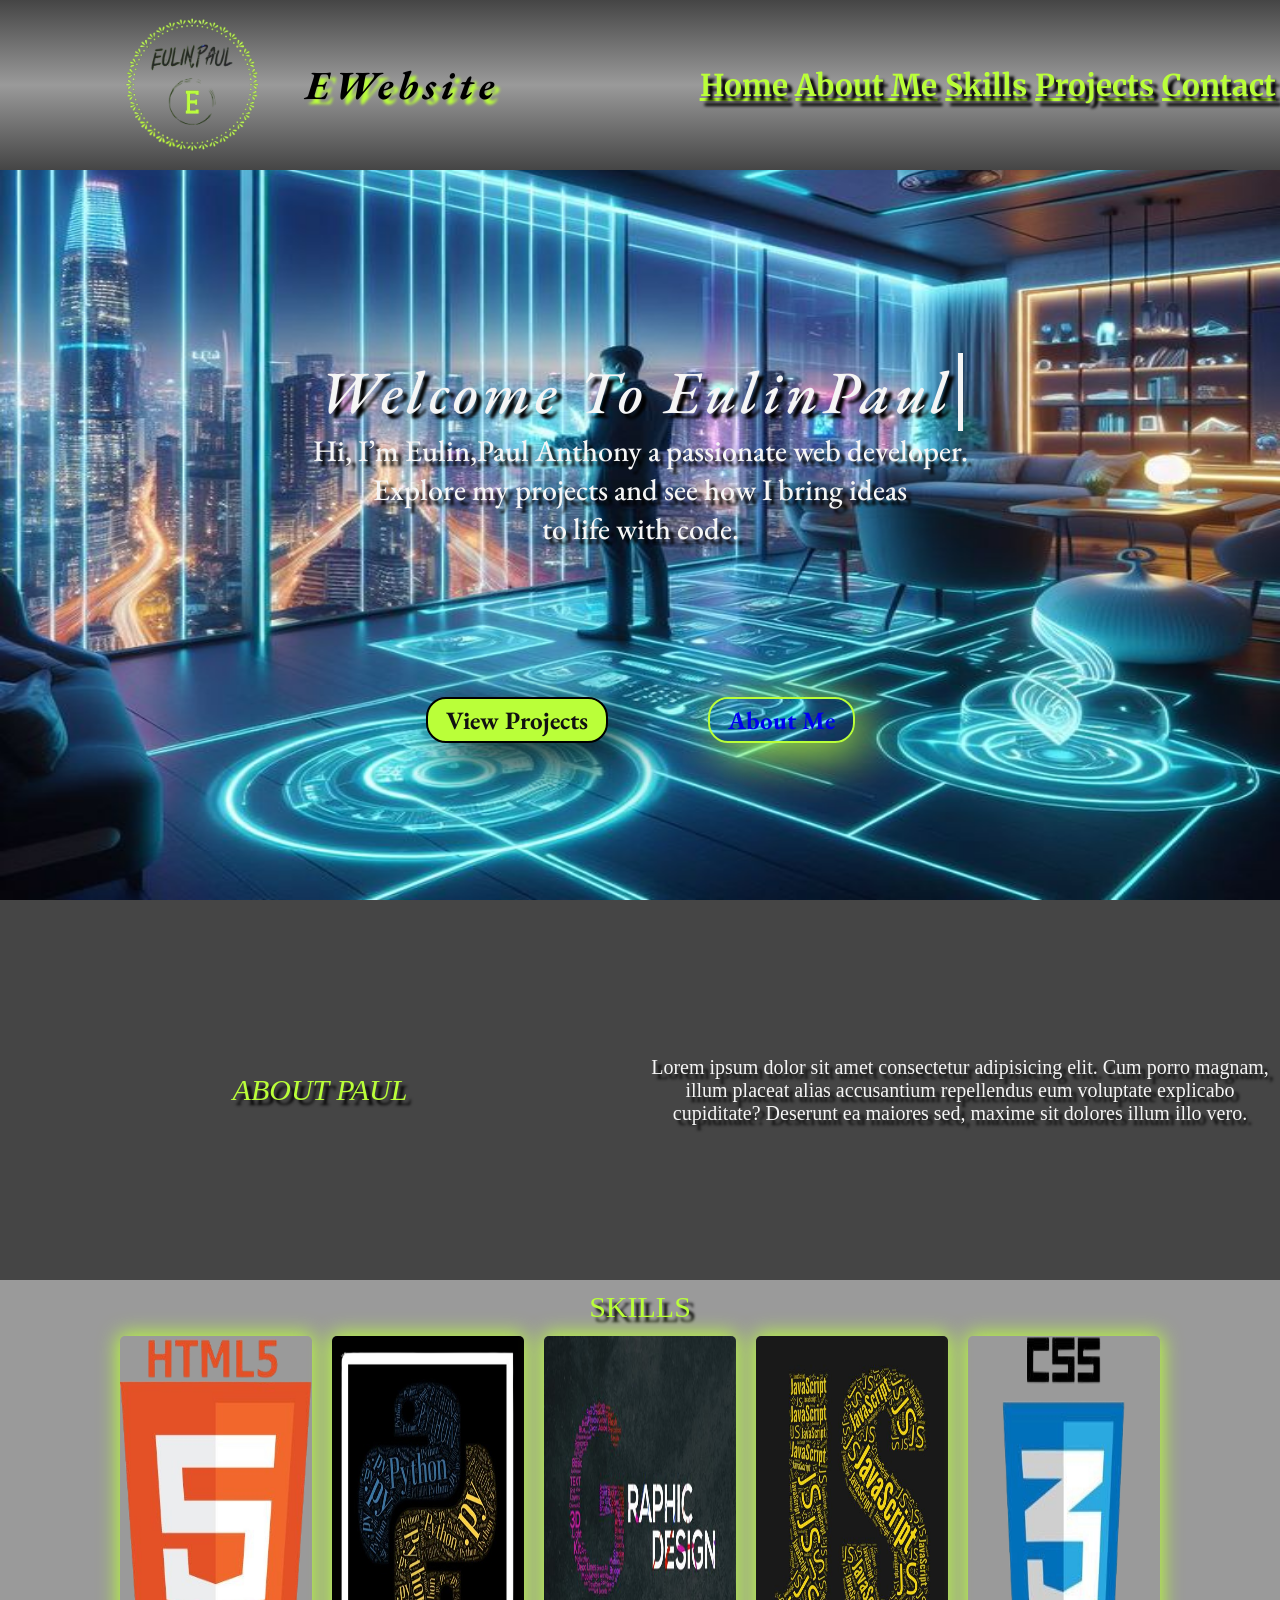
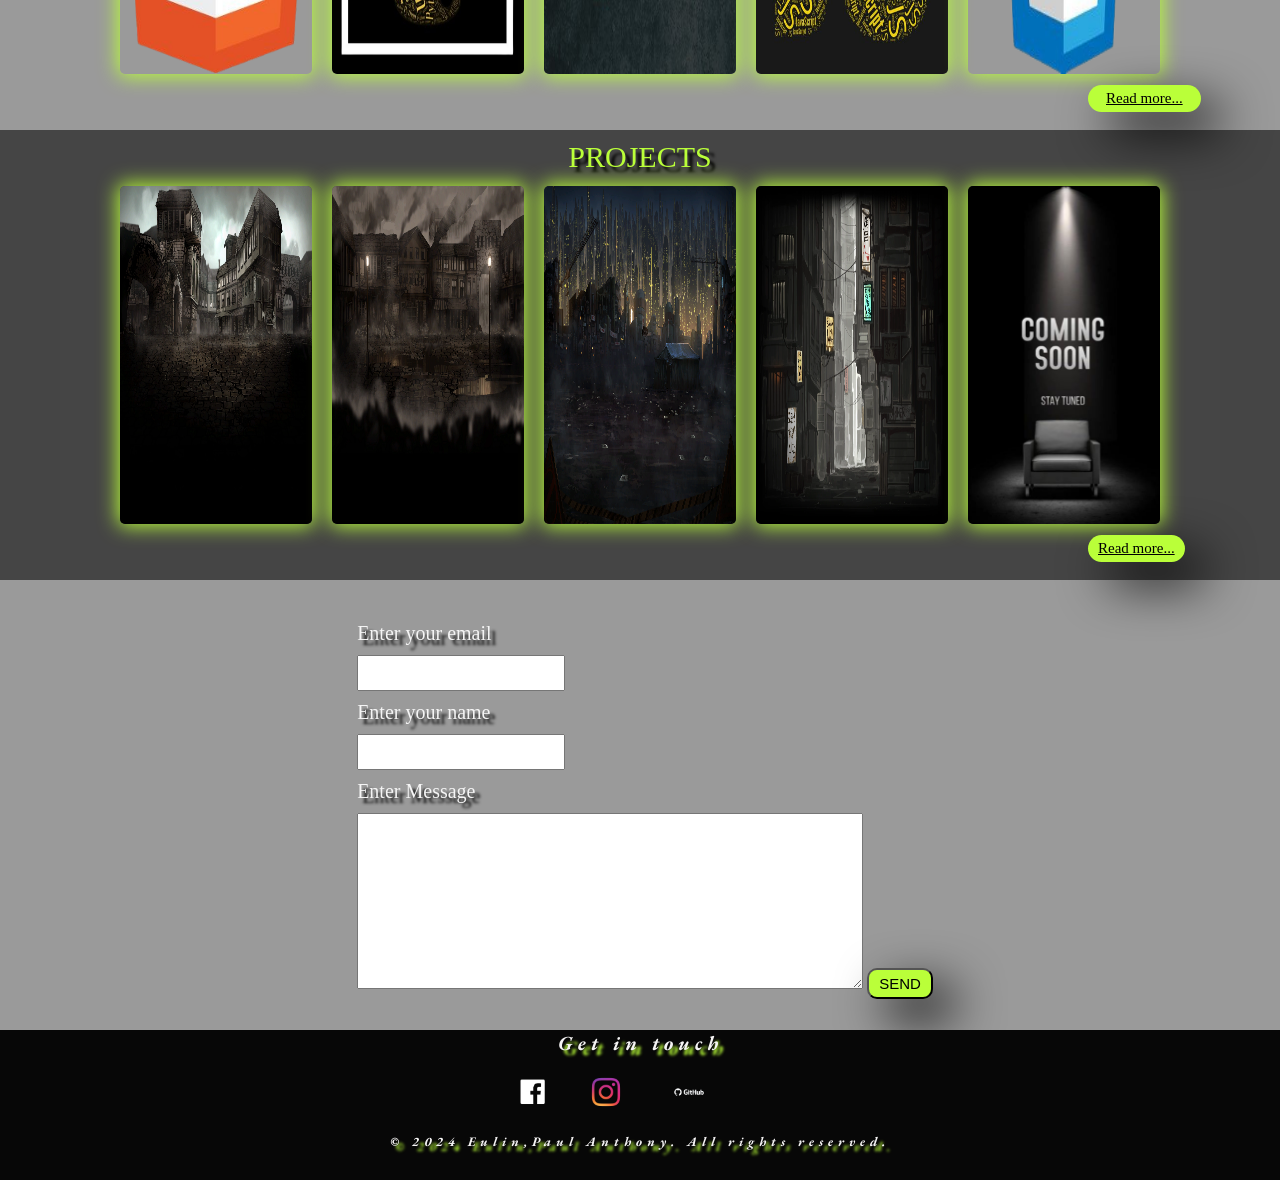
<file: index.html>
<!DOCTYPE html>
<html lang="en">
<head>

  <link rel="preconnect" href="https://fonts.googleapis.com">
  <link rel="preconnect" href="https://fonts.gstatic.com" crossorigin>
  <link href="https://fonts.googleapis.com/css2?family=Jacquarda+Bastarda+9&family=Merriweather:ital,wght@0,300;0,400;0,700;0,900;1,300;1,400;1,700;1,900&display=swap" rel="stylesheet">
  <link rel="preconnect" href="https://fonts.googleapis.com">
  <link rel="preconnect" href="https://fonts.gstatic.com" crossorigin>
  <link href="https://fonts.googleapis.com/css2?family=EB+Garamond:ital,wght@0,400..800;1,400..800&family=Edu+AU+VIC+WA+NT+Dots:wght@400..700&display=swap" rel="stylesheet">

  <meta charset="UTF-8">
  <meta name="viewport" content="width=device-width, initial-scale=1.0">
  <title>EulinSite</title>

  <link rel="stylesheet" href="Design/navigation.css">
  <link rel="stylesheet" href="Design/about.css">
  <link rel="stylesheet" href="Design/bahay.css">
  <link rel="stylesheet" href="Design/skills.css">
  <link rel="stylesheet" href="Design/projects.css">
  <link rel="stylesheet" href="Design/footer.css">
  <link rel="stylesheet" href="Design/contact.css">

 



</head>



<body style="margin: 0;">
 
    <div class="nav-cont">

      <div class="logo-cont">
        <img src="Images/logo.png">
      </div>

      <div class="nav-title-cont">
        <p>EWebsite</p>
      </div>

      <div class="nav-buttons-cont">
        <p><a href=#home>Home</a></p>
        <p><a href=#me>About Me</a></p>
        <p><a href=#skills>Skills</a></p>
        <p><a href=#project>Projects</a> </p>
        <p><a href=#contact>Contact</a></p>
      </div>

    </div>

    <div class="bahay-cont" id="home">
      

        <img src="Images/about1.jpg">
           
        <div class="bahay-con-cont">
        
          <span>
          Welcome To EulinPaul's Portfolio
        </span>
        
       
        <p> Hi, I’m Eulin,Paul Anthony a passionate web developer.</p>
        <p>Explore my projects and see how I bring ideas</p>
        <p>to life with code.</p>

      

        <div class="home-button">
          <a href="projects.html">
            <h6 class="p-1">View Projects</h6>
          </a>

          <a>
            <h6 class="p-2"  id="me" ><a href=#me>About Me</a></h6>
          </a>
         
        </div>
      </div>
    </div>

    <div class="about-cont">
      
      
      <div class="about-name" >
        <p data-text="About Paul">About Paul</p>
      </div> 
  
      <div class="about-descript" id="skills"> <p>Lorem ipsum dolor sit amet consectetur adipisicing elit. Cum porro magnam, illum placeat alias accusantium repellendus eum voluptate explicabo cupiditate? Deserunt ea maiores sed, maxime sit dolores illum illo vero.</p></div> 
  
    </div> 


    <div class="skill-cont">
      <span> Skills</span>
      
        <a href="skills.html">Read more...</a>
        

      <div class="skill-img-cont" id="project"> 

        <img src="Images/html-removebg-preview.png" class="img-cont">
        <img src="Images/pyton-removebg-preview.png" class="img-cont">
        <img src="Images/graphic design.jpg" class="img-cont">
        <img src="Images/js.jpg" class="img-cont">
        <img src="Images/css-removebg-preview.png" class="img-cont">
      </div>
    </div>

    <div class="project-cont">

      <span> Projects</span>

      
        <a href="projects.html">Read more...</a>
     

      <div class="project-img-cont"> 

        <img src="image/n1.webp" class="img-cont">
        <img src="image/n2.webp" class="img-cont">
        <img src="image/n3.webp" class="img-cont">
        <img src="image/n4.webp" class="img-cont">
        <img src="Images/comingsoon.jpg" class="img-cont">
      </div>
    </div>


  </div>
    
  <div class="contact-cont">
    <form method="post" action="website.php">
        <p>Enter your email</p>
        <input class="email" type="email" name="email" required>

        <p>Enter your name</p>
        <input class="name" type="text" name="name" required>

        <p>Enter Message</p>
        <textarea class="message" name="message" required></textarea>

        <button class="send" type="submit">SEND</button>
    </form>
</div>

    <div class="footer-cont">
      <span id="contact">Get in touch</span>
     
      <p>
        © 2024 Eulin,Paul Anthony. All rights reserved.
      </p>

      <div class="footer-img-cont">
        <a href="https://www.facebook.com/profile.php?id=100009407843330" target="_blank"> 
          <img src="Images/fb-removebg-preview.png" >
        </a>
        <a href="#home">
          <img src="Images/insta-removebg-preview.png" >
        </a>
        <a href="https://github.com/EulinPaulAnthony" target="_blank">
          <img src="Images/github-removebg-preview.png" >
        </a>
        
        
      </div>
   
 
 
</body>

</html>
</file>
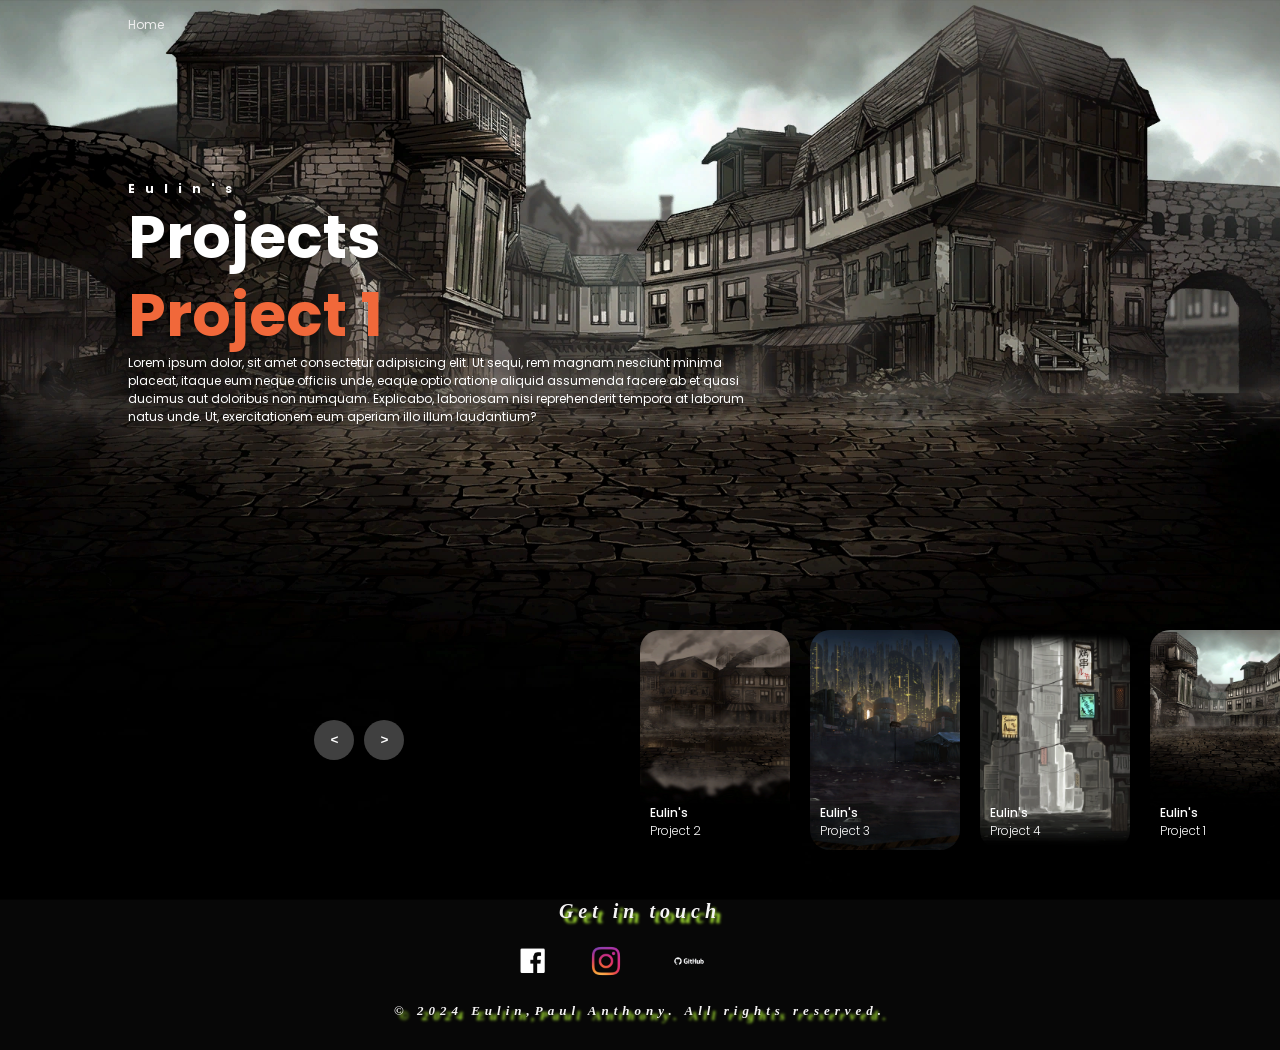
<file: projects.html>
<!DOCTYPE html>
<html lang="en">
<head>
    <meta charset="UTF-8">
    <meta name="viewport" content="width=device-width, initial-scale=1.0">
    <title>Document</title>
    <link rel="stylesheet" href="project_style.css">
    <link rel="stylesheet" href="Design/footer.css">
</head>
<body>
    <header>
        <nav>
            
            <a href="index.html">Home</a>
          
        </nav>
    </header>

    <!-- carousel -->
    <div class="carousel">
        <!-- list item -->
        <div class="list">
            <div class="item">
                <img src="image/n1.webp">
                <div class="content">
                    <div class="author">Eulin's</div>
                    <div class="title">Projects</div>
                    <div class="topic">Project 1</div>
                    <div class="des">
                        <!-- lorem 50 -->
                        Lorem ipsum dolor, sit amet consectetur adipisicing elit. Ut sequi, rem magnam nesciunt minima placeat, itaque eum neque officiis unde, eaque optio ratione aliquid assumenda facere ab et quasi ducimus aut doloribus non numquam. Explicabo, laboriosam nisi reprehenderit tempora at laborum natus unde. Ut, exercitationem eum aperiam illo illum laudantium?
                    </div>
                   
                </div>
            </div>
            <div class="item">
                <img src="image/n2.webp">
                <div class="content">
                    <div class="author">Eulin's</div>
                    <div class="title">Projects</div>
                    <div class="topic">Project 2</div>
                    <div class="des">
                        Lorem ipsum dolor, sit amet consectetur adipisicing elit. Ut sequi, rem magnam nesciunt minima placeat, itaque eum neque officiis unde, eaque optio ratione aliquid assumenda facere ab et quasi ducimus aut doloribus non numquam. Explicabo, laboriosam nisi reprehenderit tempora at laborum natus unde. Ut, exercitationem eum aperiam illo illum laudantium?
                    </div>
                    
                </div>
            </div>
            <div class="item">
                <img src="image/n3.webp">
                <div class="content">
                    <div class="author">Eulin's</div>
                    <div class="title">Projects</div>
                    <div class="topic">Project 3</div>
                    <div class="des">
                        Lorem ipsum dolor, sit amet consectetur adipisicing elit. Ut sequi, rem magnam nesciunt minima placeat, itaque eum neque officiis unde, eaque optio ratione aliquid assumenda facere ab et quasi ducimus aut doloribus non numquam. Explicabo, laboriosam nisi reprehenderit tempora at laborum natus unde. Ut, exercitationem eum aperiam illo illum laudantium?
                    </div>
                  
                </div>
            </div>
            <div class="item">
                <img src="image/n4.webp">
                <div class="content">
                    <div class="author">Eulin's</div>
                    <div class="title">Projects</div>
                    <div class="topic">Project 4</div>
                    <div class="des">
                        Lorem ipsum dolor, sit amet consectetur adipisicing elit. Ut sequi, rem magnam nesciunt minima placeat, itaque eum neque officiis unde, eaque optio ratione aliquid assumenda facere ab et quasi ducimus aut doloribus non numquam. Explicabo, laboriosam nisi reprehenderit tempora at laborum natus unde. Ut, exercitationem eum aperiam illo illum laudantium?
                    </div>
                  
                </div>
            </div>
        </div>
        <!-- list thumnail -->
        <div class="thumbnail">
            <div class="item">
                <img src="image/n1.webp">
                <div class="content">
                    <div class="title">
                        Eulin's
                    </div>
                    <div class="description">
                        Project 1
                    </div>
                </div>
            </div>
            <div class="item">
                <img src="image/n2.webp">
                <div class="content">
                    <div class="title">
                        Eulin's
                    </div>
                    <div class="description">
                        Project 2
                    </div>
                </div>
            </div>
            <div class="item">
                <img src="image/n3.webp">
                <div class="content">
                    <div class="title">
                        Eulin's
                    </div>
                    <div class="description">
                        Project 3
                    </div>
                </div>
            </div>
            <div class="item">
                <img src="image/n4.webp">
                <div class="content">
                    <div class="title">
                        Eulin's
                    </div>
                    <div class="description">
                        Project 4
                    </div>
                </div>
            </div>
        </div>
        <!-- next prev -->

        <div class="arrows">
            <button id="prev"><</button>
            <button id="next">></button>
        </div>
        <!-- time running -->
        <div class="time"></div>
    </div>

    <div class="footer-cont">
        <span id="contact">Get in touch</span>
       
        <p>
          © 2024 Eulin,Paul Anthony. All rights reserved.
        </p>
  
        <div class="footer-img-cont">
          <a href="https://www.facebook.com/profile.php?id=100009407843330" target="_blank"> 
            <img src="Images/fb-removebg-preview.png" >
          </a>
          <a href="#home">
            <img src="Images/insta-removebg-preview.png" >
          </a>
          <a href="https://github.com/EulinPaulAnthony" target="_blank">
            <img src="Images/github-removebg-preview.png" >
          </a>
          
          
        </div>

    <script src="project.js"></script>
</body>
</html>
</file>
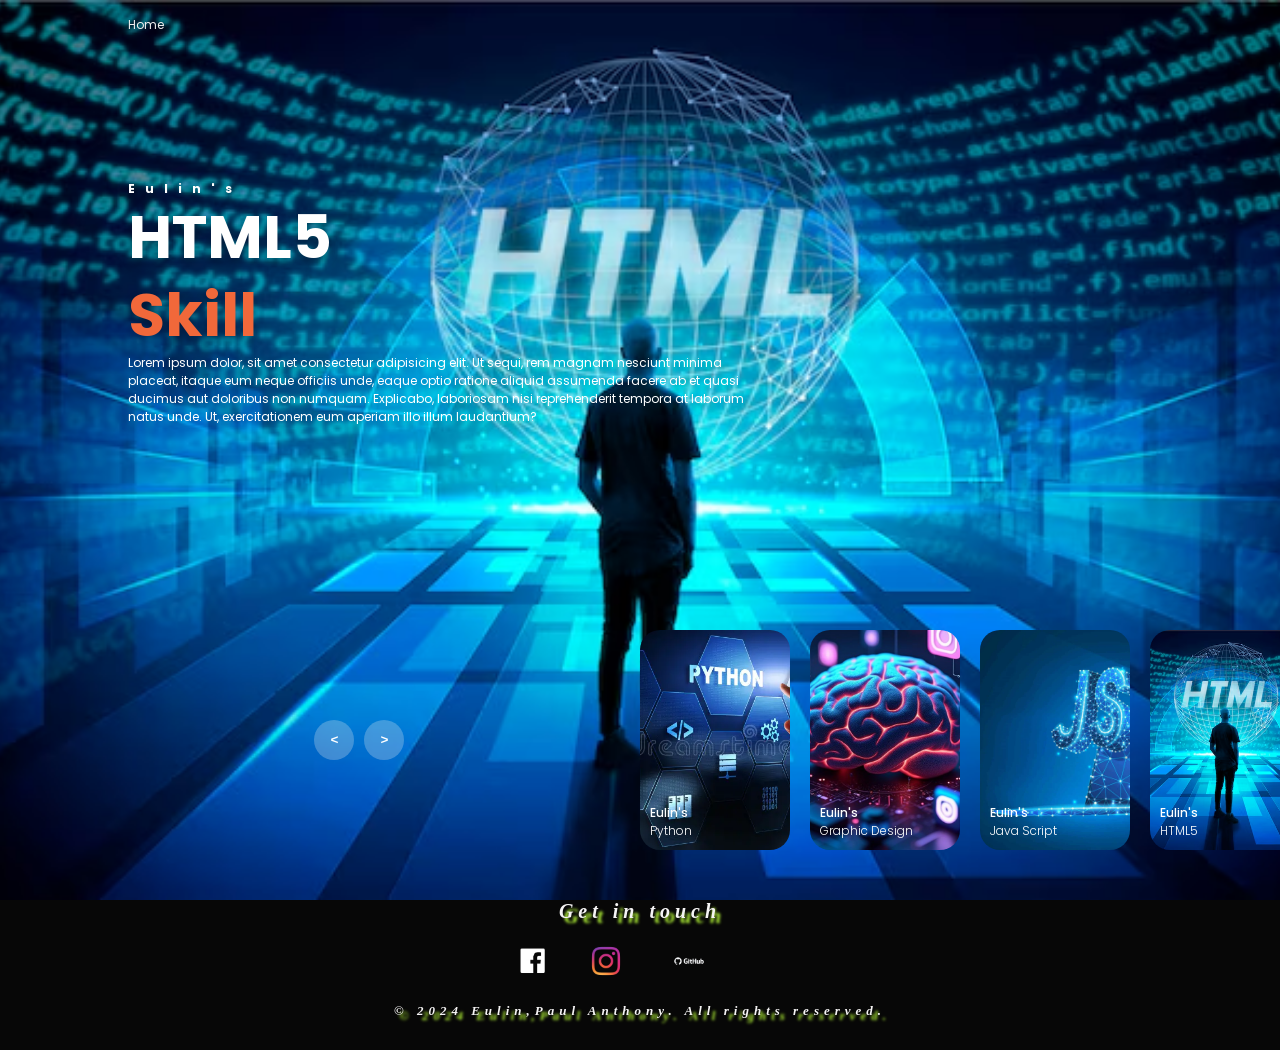
<file: skills.html>
<!DOCTYPE html>
<html lang="en">
<head>
    <meta charset="UTF-8">
    <meta name="viewport" content="width=device-width, initial-scale=1.0">
    <title>Document</title>
    <link rel="stylesheet" href="project_style.css">
    <link rel="stylesheet" href="Design/footer.css">
</head>
<body>
    <header>
        <nav>
            
            <a href="index.html">Home</a>
          
        </nav>
    </header>

    <!-- carousel -->
    <div class="carousel">
        <!-- list item -->
        <div class="list">
            <div class="item">
                <img src="image/htmlimage.avif">
                <div class="content">
                    <div class="author">Eulin's</div>
                    <div class="title">HTML5</div>
                    <div class="topic">Skill</div>
                    <div class="des">
                        <!-- lorem 50 -->
                        Lorem ipsum dolor, sit amet consectetur adipisicing elit. Ut sequi, rem magnam nesciunt minima placeat, itaque eum neque officiis unde, eaque optio ratione aliquid assumenda facere ab et quasi ducimus aut doloribus non numquam. Explicabo, laboriosam nisi reprehenderit tempora at laborum natus unde. Ut, exercitationem eum aperiam illo illum laudantium?
                    </div>
                   
                </div>
            </div>
            <div class="item">
                <img src="image/pytonimg.webp">
                <div class="content">
                    <div class="author">Eulin's</div>
                    <div class="title">Python</div>
                    <div class="topic">Skill</div>
                    <div class="des">
                        Lorem ipsum dolor, sit amet consectetur adipisicing elit. Ut sequi, rem magnam nesciunt minima placeat, itaque eum neque officiis unde, eaque optio ratione aliquid assumenda facere ab et quasi ducimus aut doloribus non numquam. Explicabo, laboriosam nisi reprehenderit tempora at laborum natus unde. Ut, exercitationem eum aperiam illo illum laudantium?
                    </div>
                    
                </div>
            </div>
            <div class="item">
                <img src="image/graphicd.jfif">
                <div class="content">
                    <div class="author">Eulin's</div>
                    <div class="title">Graphic Design</div>
                    <div class="topic">Skill</div>
                    <div class="des">
                        Lorem ipsum dolor, sit amet consectetur adipisicing elit. Ut sequi, rem magnam nesciunt minima placeat, itaque eum neque officiis unde, eaque optio ratione aliquid assumenda facere ab et quasi ducimus aut doloribus non numquam. Explicabo, laboriosam nisi reprehenderit tempora at laborum natus unde. Ut, exercitationem eum aperiam illo illum laudantium?
                    </div>
                  
                </div>
            </div>
            <div class="item">
                <img src="image/js img.jpg">
                <div class="content">
                    <div class="author">Eulin's</div>
                    <div class="title">Java Script</div>
                    <div class="topic">Skill</div>
                    <div class="des">
                        Lorem ipsum dolor, sit amet consectetur adipisicing elit. Ut sequi, rem magnam nesciunt minima placeat, itaque eum neque officiis unde, eaque optio ratione aliquid assumenda facere ab et quasi ducimus aut doloribus non numquam. Explicabo, laboriosam nisi reprehenderit tempora at laborum natus unde. Ut, exercitationem eum aperiam illo illum laudantium?
                    </div>

                    
                </div>
            </div>
        </div>
        <!-- list thumnail -->
        <div class="thumbnail">
            <div class="item">
                <img src="image/htmlimage.avif">
                <div class="content">
                    <div class="title">
                        Eulin's
                    </div>
                    <div class="description">
                        HTML5
                    </div>
                </div>
            </div>
            <div class="item">
                <img src="image/pytonimg.webp">
                <div class="content">
                    <div class="title">
                        Eulin's
                    </div>
                    <div class="description">
                        Python
                    </div>
                </div>
            </div>
            <div class="item">
                <img src="image/graphicd.jfif">
                <div class="content">
                    <div class="title">
                        Eulin's
                    </div>
                    <div class="description">
                        Graphic Design
                    </div>
                </div>
            </div>
            <div class="item">
                <img src="image/js img.jpg">
                <div class="content">
                    <div class="title">
                        Eulin's
                    </div>
                    <div class="description">
                        Java Script
                    </div>
                </div>
            </div>
        </div>
        <!-- next prev -->

        <div class="arrows">
            <button id="prev"><</button>
            <button id="next">></button>
        </div>
        <!-- time running -->
        <div class="time"></div>
    </div>

    <div class="footer-cont">
        <span id="contact">Get in touch</span>
       
        <p>
          © 2024 Eulin,Paul Anthony. All rights reserved.
        </p>
  
        <div class="footer-img-cont">
          <a href="https://www.facebook.com/profile.php?id=100009407843330" target="_blank"> 
            <img src="Images/fb-removebg-preview.png" >
          </a>
          <a href="#home">
            <img src="Images/insta-removebg-preview.png" >
          </a>
          <a href="https://github.com/EulinPaulAnthony" target="_blank">
            <img src="Images/github-removebg-preview.png" >
          </a>
          
          
        </div>

    <script src="project.js"></script>
</body>
</html>
</file>
<file: Design/navigation.css>
.nav-cont{
  position:fixed;
  display: flex;
  width: 100%;
  height: 170px;
  background-image: linear-gradient(#454545, #9a9a9a, #454545);
  align-items: center;
  justify-content: space-around;
  z-index: 10;
 flex-shrink: 1;
}

.logo-cont{
  flex: 0.5;
  height: inherit;
  margin-left: 80px;
}

.logo-cont img{
  height: inherit;
  object-fit: contain;
}

.nav-title-cont{
  flex: 2;
  animation-name: mymove;
  position: relative;
  animation-duration: 5s;
}
@keyframes mymove {
  from {left: 300px;}
  to {left: 0px;}
}

.nav-title-cont p{
  font-family: "EB Garamond", serif;
  font-optical-sizing: auto;
  font-weight: 700;
  font-style: italic;
  font-size: 40px;
  letter-spacing: 5px;
  text-shadow: 5px 5px 3px rgb(186, 255, 57);
  color: black;
}

.nav-buttons-cont{
  flex: 3;
  display: inline-flex;
justify-content: space-around;

}

.nav-buttons-cont a{
  font-size: 30px;
  color: rgb(186, 255, 57);
  font-family: "Merriweather", serif;
  font-weight: 700;
  font-style: normal;
  text-shadow: 5px 5px 3px black;
}

.nav-buttons-cont a:hover{
  cursor: pointer;
  text-decoration: underline;
  text-underline-offset: 10px;
  text-decoration-color: black;
  text-decoration-thickness: 5px;
  text-decoration-style:solid ;
}
</file>
<file: Design/about.css>
.about-cont{
  width: 100%;
  height: 380px;
  background-color: #454545;
  display: flex;
  flex-direction: row;
  justify-content: space-between;
  align-items: center;
  row-gap: 50px;
}

.about-name{
  
  font-size: 30px;
  color: rgb(186, 255, 57);
  font-optical-sizing: auto;
  font-weight: 500;
  font-style: italic;
  text-shadow: 5px 5px 3px black;
  width: 100%;
  text-align: center;
  text-transform: uppercase;
  animation: bounce 5s ease 2s 10 ;
}
@keyframes bounce{
  0%,
  20%,
  50%,
  80%,
  100%{ 
    transform: translateY(0);
  }

  40%{
    transform: translateY(-30px);
  }

  60%{
    transform: translateY(-15px);
  }
}


.about-descript{

  margin: 0;
  padding: 0;
  width:  100%;
  text-align: center;
  font-weight: 500;
  font-style: normal;
  font-size: 20px;
  color: whitesmoke;
  text-shadow: 5px 5px 3px black;

}
</file>
<file: Design/bahay.css>
.bahay-cont{
  display: flex;
  background-color: rgb(214, 140, 44);
  width: 100%;
  height: 900px;
  font-family: "EB Garamond", serif;
  position: relative;
  justify-content: center;
  align-items: center;
}



.bahay-cont img{
  width: inherit;
  height: 900px;
  object-fit: fill;
}

.bahay-con-cont {
  position: absolute;
  display: flex;
  flex-direction: column;
  z-index: 2;
  justify-content: center;
  align-items: center;
  width: 100%;
  height: 100vh;
  align-items: center;
  
}

.bahay-con-cont span{
  display: flex;
  text-align: center;
  font-optical-sizing: auto;
  font-weight: 500;
  font-style: italic;
  font-size: 60px;
  color: whitesmoke;
  letter-spacing: 5px;
  border-right: 5px solid;
  white-space: nowrap;
  overflow: hidden;
  width: 50%;
  text-shadow: 5px 5px 3px black;
  animation: typing 4s steps(18),
              cursor .4s  infinite alternate;
}

@keyframes cursor{
  50% { border-color: transparent;}
}

@keyframes typing{
from {width: 0; animation-delay: 10s; }
}

.bahay-con-cont p{
  margin: 0;
  padding: 0;
  width:  100%;
  text-align: center;
  font-weight: 500;
  font-style: normal;
  font-size: 30px;
  color: whitesmoke;
  text-shadow: 5px 5px 3px black;
  
}

.home-button {
  position: absolute;
  top: 30vh;
  display: flex;
  flex-direction: row;
  z-index: 2;
  justify-content: center;
  align-items: center;
  width: 50%;
  height: 100vh;
  align-items: center;
  column-gap: 50px;
}

.p-1{
  font-size: 25px;
  background-color: rgb(186, 255, 57);
  color: rgb(17, 17, 17);
  border-color:black ;
  border-width: 2px;
  border-style: solid;
  padding: 5px 18px;
  border-radius: 20px;
  box-shadow: 20px 20px 50px black;
  transition: all 0.3s ; 
}

.p-1:hover{
  background-color: transparent;
  cursor: pointer;
  color: rgb(186, 255, 57) ;
  border-color:whites;
  border-width: 2px;
  border-style: solid;
  font-weight: bold;
  box-shadow: 10px 10px 50px rgb(186, 255, 57);
  
}

.p-2{
  font-size: 25px;
  background-color: transparent;
  color: rgb(186, 255, 57) ;
  border-color:rgb(186, 255, 57) ;
  border-width: 2px;
  border-style: solid;
  font-weight: bold;
  padding: 5px 18px;
  border-radius: 20px;
  box-shadow: 10px 10px 50px rgb(186, 255, 57);
  transition: all 0.3s ; 
}

.p-2:hover{
  background-color: rgb(186, 255, 57);
  color: black;
  border-color:black ;
  padding: 5px 18px;
  border-radius: 20px;
  box-shadow: 20px 20px 50px black;
  cursor: pointer;
}

.home-button a{
  text-decoration: none;
}
</file>
<file: Design/skills.css>
.skill-cont{
  display: flex;
width: 100%;
height: 450px;
background-color: #9a9a9a;
justify-content: center;
position: relative;
}


.skill-cont span{
 margin-top: 10px;
 font-size: 30px;
 color: rgb(186, 255, 57);
 font-optical-sizing: auto;
 font-weight: 500;
 font-style: bold;
 text-shadow: 5px 5px 3px black;
 width: 100%;
 text-align: center;
 text-transform: uppercase;
 animation: bounce 5s ease 2s 10 ;
}

.skill-cont a{
  position: absolute;
  top: 90%;
  left: 85%;
  z-index: 3;
  font-size: 15px;
  background-color: rgb(186, 255, 57);
  color: black;
  padding: 5px 18px;
  border-radius: 20px;
  box-shadow: 20px 20px 50px black;
  transition: all 0.3s ; 
}

.skill-cont a:hover{
  background-color: transparent;
  cursor: pointer;
  color: rgb(186, 255, 57) ;
  border-color:rgb(186, 255, 57) ;
  border-width: 2px;
  border-style: solid;
  font-weight: bold;
  box-shadow: 10px 10px 50px rgb(186, 255, 57);
  transition: all 1s ; 
}

.skill-img-cont{
  position: absolute;
  top: 12.5%;
  width: 100%;
  height: 75%;
  display: flex;
  flex-direction: row;
  justify-content: center;
  align-items: center;
  column-gap: 20px;
}


.img-cont{
  height: 100% ;
  width: 15%;
  border-radius: 5px;
  transition: 1s;
  box-shadow: 0 0 20px 2px  rgb(186, 255, 57) ;
}

.img-cont:hover{
  transform: scale(1.3);
  z-index: 2;

}
</file>
<file: Design/projects.css>
.project-cont{
  display: flex;
width: 100%;
height: 450px;
background-color: #454545;
justify-content: center;
position: relative;
}


.project-cont span{
 margin-top: 10px;
 font-size: 30px;
 color: rgb(186, 255, 57);
 font-optical-sizing: auto;
 font-weight: 500;
 font-style: bold;
 text-shadow: 5px 5px 3px black;
 width: 100%;
 text-align: center;
 text-transform: uppercase;
 animation: bounce 5s ease 2s 10 ;
}

.project-cont a{
  position: absolute;
  top: 90%;
  left: 85%;
  z-index: 3;
  font-size: 15px;
  background-color: rgb(186, 255, 57);
  color: black;
  padding: 5px 10px;
  border-radius: 20px;
  box-shadow: 20px 20px 50px black;
  transition: all 0.3s ; 
}

.project-cont a:hover{
  background-color: transparent;
  cursor: pointer;
  color: rgb(186, 255, 57) ;
  border-color:rgb(186, 255, 57) ;
  border-width: 2px;
  border-style: solid;
  font-weight: bold;
  box-shadow: 10px 10px 50px rgb(186, 255, 57);
  
}

.project-img-cont{
  position: absolute;
  top: 12.5%;
  width: 100%;
  height: 75%;
  display: flex;
  flex-direction: row;
  justify-content: center;
  align-items: center;
  column-gap: 20px;
}
</file>
<file: Design/footer.css>
.footer-cont{
  display: flex;
width: 100%;
height: 150px;
background-color: #070707;
justify-content: center;
position: relative;
}

.footer-cont span{
  font-family: "EB Garamond", serif;
  font-optical-sizing: auto;
  font-weight: 700;
  font-style: italic;
  font-size: 20px;
  letter-spacing: 5px;
  text-shadow: 5px 5px 3px rgb(186, 255, 57);
  color: rgb(245, 244, 244);
}


.footer-cont p{
  position: absolute;
  top: 60%;
  font-family: "EB Garamond", serif;
  font-optical-sizing: auto;
  font-weight: 700;
  font-style: italic;
  font-size: 13px;
  letter-spacing: 5px;
  text-shadow: 5px 5px 3px rgb(186, 255, 57);
  color: rgb(245, 244, 244);
}

.footer-img-cont{
  position: absolute;
  top: 30%;
  width: 20%;
  height: 25%;
  display: flex;
  flex-direction: row;
  justify-content: center;
  align-items: center;
  column-gap: 0px;
}

.footer-img-cont img{
  height: 100% ;
  width: 55%;
  border-radius: 5px;
  object-fit: cover;
}
.footer-img-cont img:hover{
  box-shadow: 10px 10px 50px rgb(186, 255, 57);
}
</file>
<file: Design/contact.css>
.contact-cont{
  display: flex;
  flex-direction: column;
width: 100%;
height: 450px;
background-color: #9a9a9a;
justify-content: center;
align-items: center;
position: relative;
}

.contact-cont p {
  margin: 10px;
  font-weight: 500;
  font-style: normal;
  font-size: 20px;
  color: whitesmoke;
  text-shadow: 5px 5px 3px black;
}

.email , .name {
  margin-left: 10px;
  margin-top: 0;
  height: 30px;
  width: 200px;
}
.message {
  margin-left: 10px;
  margin-top: 0;
  height: 170px;
  width: 500px;
  text-align: start;
}
.send{
 
  font-size: 15px;
  background-color: rgb(186, 255, 57);
  color: black;
  padding: 5px 10px;
  border-radius: 10px;
  box-shadow: 20px 20px 50px black;
  transition: all 0.3s ;
}

.send:hover{
  background-color: transparent;
  cursor: pointer;
  color: rgb(186, 255, 57) ;
  border-color:rgb(186, 255, 57) ;
  border-width: 2px;
  border-style: solid;
  font-weight: bold;
  box-shadow: 10px 10px 50px rgb(186, 255, 57);
}
</file>
<file: project_style.css>
@import url('https://fonts.googleapis.com/css2?family=Poppins:ital,wght@0,100;0,200;0,300;0,400;0,500;0,600;0,700;0,800;0,900;1,100;1,200;1,300;1,400;1,500;1,600;1,700;1,800;1,900&display=swap');
body{
    margin: 0;
    background-color: #000;
    color: #eee;
    font-family: Poppins;
    font-size: 12px;
}
a{
    text-decoration: none;
}
header{
    width: 1140px;
    max-width: 80%;
    margin: auto;
    height: 50px;
    display: flex;
    align-items: center;
    position: relative;
    z-index: 100;
}
header a{
    color: #eee;
    margin-right: 40px;
}
/* carousel */
.carousel{
    height: 100vh;
    margin-top: -50px;
    width: 100vw;
    overflow: hidden;
    position: relative;
}
.carousel .list .item{
    width: 100%;
    height: 100%;
    position: absolute;
    inset: 0 0 0 0;
}
.carousel .list .item img{
    width: 100%;
    height: 100%;
    object-fit: cover;
}
.carousel .list .item .content{
    position: absolute;
    top: 20%;
    width: 1140px;
    max-width: 80%;
    left: 50%;
    transform: translateX(-50%);
    padding-right: 30%;
    box-sizing: border-box;
    color: #fff;
    text-shadow: 0 5px 10px #0004;
}
.carousel .list .item .author{
    font-weight: bold;
    letter-spacing: 10px;
}
.carousel .list .item .title,
.carousel .list .item .topic{
    font-size: 5em;
    font-weight: bold;
    line-height: 1.3em;
}
.carousel .list .item .topic{
    color: #f1683a;
}
.carousel .list .item .buttons{
    display: grid;
    grid-template-columns: repeat(2, 130px);
    grid-template-rows: 40px;
    gap: 5px;
    margin-top: 20px;
}
.carousel .list .item .buttons button{
    border: none;
    background-color: #eee;
    letter-spacing: 3px;
    font-family: Poppins;
    font-weight: 500;
}
.carousel .list .item .buttons button:nth-child(2){
    background-color: transparent;
    border: 1px solid #fff;
    color: #eee;
}
/* thumbail */
.thumbnail{
    position: absolute;
    bottom: 50px;
    left: 50%;
    width: max-content;
    z-index: 100;
    display: flex;
    gap: 20px;
}
.thumbnail .item{
    width: 150px;
    height: 220px;
    flex-shrink: 0;
    position: relative;
}
.thumbnail .item img{
    width: 100%;
    height: 100%;
    object-fit: cover;
    border-radius: 20px;
}
.thumbnail .item .content{
    color: #fff;
    position: absolute;
    bottom: 10px;
    left: 10px;
    right: 10px;
}
.thumbnail .item .content .title{
    font-weight: 500;
}
.thumbnail .item .content .description{
    font-weight: 300;
}
/* arrows */
.arrows{
    position: absolute;
    top: 80%;
    right: 52%;
    z-index: 100;
    width: 300px;
    max-width: 30%;
    display: flex;
    gap: 10px;
    align-items: center;
}
.arrows button{
    width: 40px;
    height: 40px;
    border-radius: 50%;
    background-color: #eee4;
    border: none;
    color: #fff;
    font-family: monospace;
    font-weight: bold;
    transition: .5s;
}
.arrows button:hover{
    background-color: #fff;
    color: #000;
}

/* animation */
.carousel .list .item:nth-child(1){
    z-index: 1;
}

/* animation text in first item */

.carousel .list .item:nth-child(1) .content .author,
.carousel .list .item:nth-child(1) .content .title,
.carousel .list .item:nth-child(1) .content .topic,
.carousel .list .item:nth-child(1) .content .des,
.carousel .list .item:nth-child(1) .content .buttons
{
    transform: translateY(50px);
    filter: blur(20px);
    opacity: 0;
    animation: showContent .5s 1s linear 1 forwards;
}
@keyframes showContent{
    to{
        transform: translateY(0px);
        filter: blur(0px);
        opacity: 1;
    }
}
.carousel .list .item:nth-child(1) .content .title{
    animation-delay: 1.2s!important;
}
.carousel .list .item:nth-child(1) .content .topic{
    animation-delay: 1.4s!important;
}
.carousel .list .item:nth-child(1) .content .des{
    animation-delay: 1.6s!important;
}
.carousel .list .item:nth-child(1) .content .buttons{
    animation-delay: 1.8s!important;
}
/* create animation when next click */
.carousel.next .list .item:nth-child(1) img{
    width: 150px;
    height: 220px;
    position: absolute;
    bottom: 50px;
    left: 50%;
    border-radius: 30px;
    animation: showImage .5s linear 1 forwards;
}
@keyframes showImage{
    to{
        bottom: 0;
        left: 0;
        width: 100%;
        height: 100%;
        border-radius: 0;
    }
}

.carousel.next .thumbnail .item:nth-last-child(1){
    overflow: hidden;
    animation: showThumbnail .5s linear 1 forwards;
}
.carousel.prev .list .item img{
    z-index: 100;
}
@keyframes showThumbnail{
    from{
        width: 0;
        opacity: 0;
    }
}
.carousel.next .thumbnail{
    animation: effectNext .5s linear 1 forwards;
}

@keyframes effectNext{
    from{
        transform: translateX(150px);
    }
}

/* running time */

.carousel .time{
    position: absolute;
    z-index: 1000;
    width: 0%;
    height: 3px;
    background-color: #f1683a;
    left: 0;
    top: 0;
}

.carousel.next .time,
.carousel.prev .time{
    animation: runningTime 3s linear 1 forwards;
}
@keyframes runningTime{
    from{ width: 100%}
    to{width: 0}
}


/* prev click */

.carousel.prev .list .item:nth-child(2){
    z-index: 2;
}

.carousel.prev .list .item:nth-child(2) img{
    animation: outFrame 0.5s linear 1 forwards;
    position: absolute;
    bottom: 0;
    left: 0;
}
@keyframes outFrame{
    to{
        width: 150px;
        height: 220px;
        bottom: 50px;
        left: 50%;
        border-radius: 20px;
    }
}

.carousel.prev .thumbnail .item:nth-child(1){
    overflow: hidden;
    opacity: 0;
    animation: showThumbnail .5s linear 1 forwards;
}
.carousel.next .arrows button,
.carousel.prev .arrows button{
    pointer-events: none;
}
.carousel.prev .list .item:nth-child(2) .content .author,
.carousel.prev .list .item:nth-child(2) .content .title,
.carousel.prev .list .item:nth-child(2) .content .topic,
.carousel.prev .list .item:nth-child(2) .content .des,
.carousel.prev .list .item:nth-child(2) .content .buttons
{
    animation: contentOut 1.5s linear 1 forwards!important;
}

@keyframes contentOut{
    to{
        transform: translateY(-150px);
        filter: blur(20px);
        opacity: 0;
    }
}
@media screen and (max-width: 678px) {
    .carousel .list .item .content{
        padding-right: 0;
    }
    .carousel .list .item .content .title{
        font-size: 30px;
    }
}
</file>
